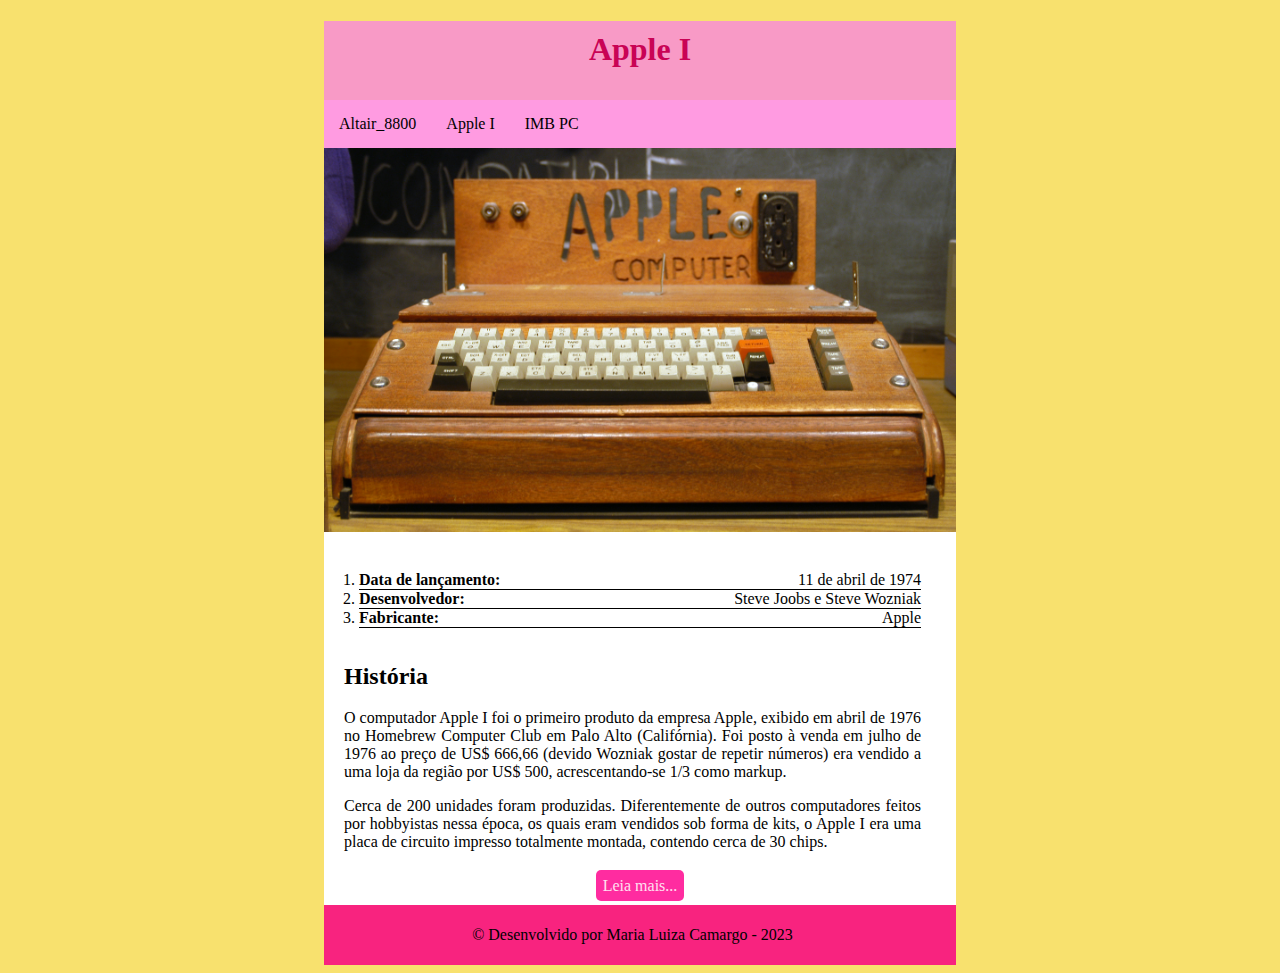
<file: Parada.05/index.html>
<!DOCTYPE html>

<html>

<head>
    <title>Apple I</title>
    <meta charset="utf-8">
    <link rel="stylesheet" href="css/estilo.css">
</head>

<body>
    <main>

        <header>
            <h1>Apple I</h1>
            <nav>
                <ul id="menu"> 
                    <li> <a href="">Altair_8800</a> </li>
                    <li> <a href="">Apple I</a> </li>
                    <li> <a href="">IMB PC</a> </li>
                </ul>
            </nav>
        </header>

        <article>
            <img src="img/Apple_I.jpg"  width="320">

            <ol>
                <li>
                    <b>Data de lançamento:</b>
                    <span>11 de abril de 1974</span>
                </li>

                <li>
                    <b>Desenvolvedor:</b>
                    <span>Steve Joobs e Steve Wozniak</span>
                </li>

                <li>
                    <b>Fabricante:</b>
                    <span>Apple</span>
                </li>

            </ol>

            <h2>História</h2>
            <p>
                O computador Apple I foi o primeiro produto da empresa Apple, exibido em abril de 1976 no Homebrew Computer Club em Palo Alto (Califórnia). Foi posto à venda em julho de 1976 ao preço de US$ 666,66 (devido Wozniak gostar de repetir números) era vendido a uma loja da região por US$ 500, acrescentando-se 1/3 como markup.
            </p>

            <p>
                Cerca de 200 unidades foram produzidas. Diferentemente de outros computadores feitos por hobbyistas nessa época, os quais eram vendidos sob forma de kits, o Apple I era uma placa de circuito impresso totalmente montada, contendo cerca de 30 chips.
            </p>

            <section>
                <a href="https://pt.wikipedia.org/wiki/Apple_I" target="_blank" id="btt" >Leia mais...</a>
            </section>

        </article>

        <footer>
            <p>&copy Desenvolvido por Maria Luiza Camargo - 2023 </p>
        </footer>


    </main>
</body>
</html>
</file>
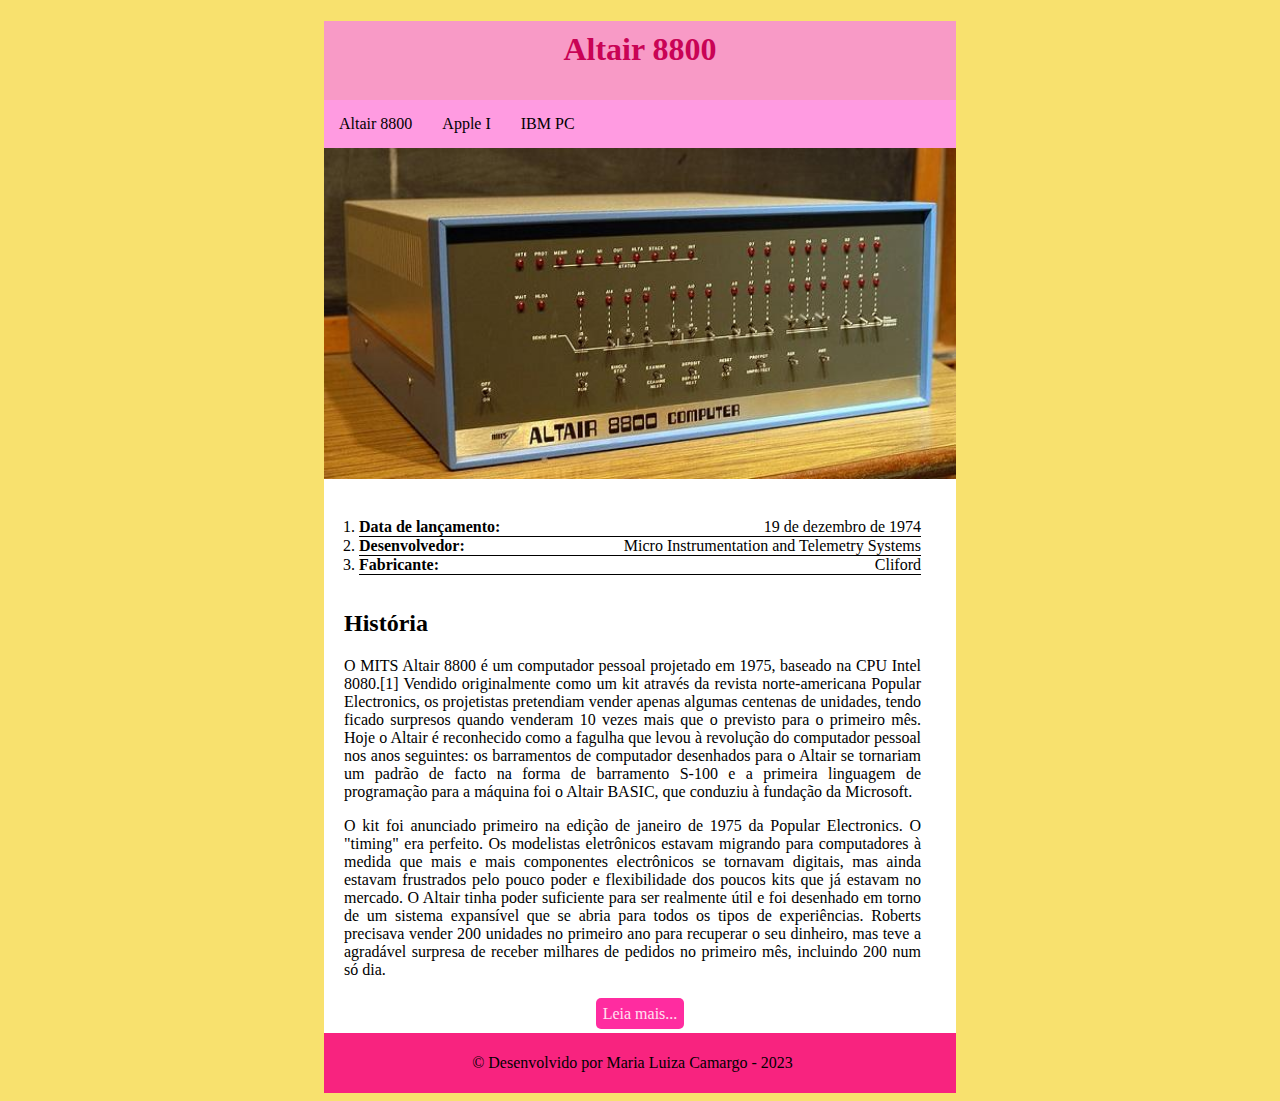
<file: Parada.05/altair.html>
<!DOCTYPE html>

<html>

    <head>
        <title>Altair 8800</title>
        <meta charset="utf-8">
        <link rel="stylesheet" href="css/estilo.css">
    </head>

    <body>
        <main>

            <header>
                <h1>Altair 8800</h1>
                <nav>
                    <ul id="menu">
                        <li> <a href="">Altair 8800</a> </li>
                        <li> <a href="">Apple I</a> </li>
                        <li> <a href="">IBM PC</a> </li>
                    </ul>
                </nav>
            </header>

            <article>
                <img src="img/altair-8800.jpg"  width="320">

                <ol>
                    <li>
                        <b>Data de lançamento:</b>
                        <span>19 de dezembro de 1974</span>
                    </li>
                    
                    <li>
                        <b>Desenvolvedor:</b>
                        <span>Micro Instrumentation and Telemetry Systems</span>
                    </li>
                    
                    <li>
                        <b>Fabricante:</b>
                        <span>Cliford</span>
                    </li>
                </ol>

                <h2>História</h2>
                <p>
                    O MITS Altair 8800 é um computador pessoal projetado em 1975, baseado na CPU Intel 8080.[1]

                Vendido originalmente como um kit através da revista norte-americana Popular Electronics, os projetistas pretendiam vender apenas algumas centenas de unidades, tendo ficado surpresos quando venderam 10 vezes mais que o previsto para o primeiro mês. Hoje o Altair é reconhecido como a fagulha que levou à revolução do computador pessoal nos anos seguintes: os barramentos de computador desenhados para o Altair se tornariam um padrão de facto na forma de barramento S-100 e a primeira linguagem de programação para a máquina foi o Altair BASIC, que conduziu à fundação da Microsoft.
                </p>

                <p>
                    O kit foi anunciado primeiro na edição de janeiro de 1975 da Popular Electronics. O "timing" era perfeito. Os modelistas eletrônicos estavam migrando para computadores à medida que mais e mais componentes electrônicos se tornavam digitais, mas ainda estavam frustrados pelo pouco poder e flexibilidade dos poucos kits que já estavam no mercado. O Altair tinha poder suficiente para ser realmente útil e foi desenhado em torno de um sistema expansível que se abria para todos os tipos de experiências. Roberts precisava vender 200 unidades no primeiro ano para recuperar o seu dinheiro, mas teve a agradável surpresa de receber milhares de pedidos no primeiro mês, incluindo 200 num só dia.
                </p>

                <section>
                    <a href="https://pt.wikipedia.org/wiki/Altair_8800" target="_blank" id="btt" >Leia mais...</a>
                </section>
                

            </article>

            <footer>
                <p> &copy Desenvolvido por Maria Luiza Camargo - 2023 </p>
            </footer>

        </main>
    </body>

</html>
</file>
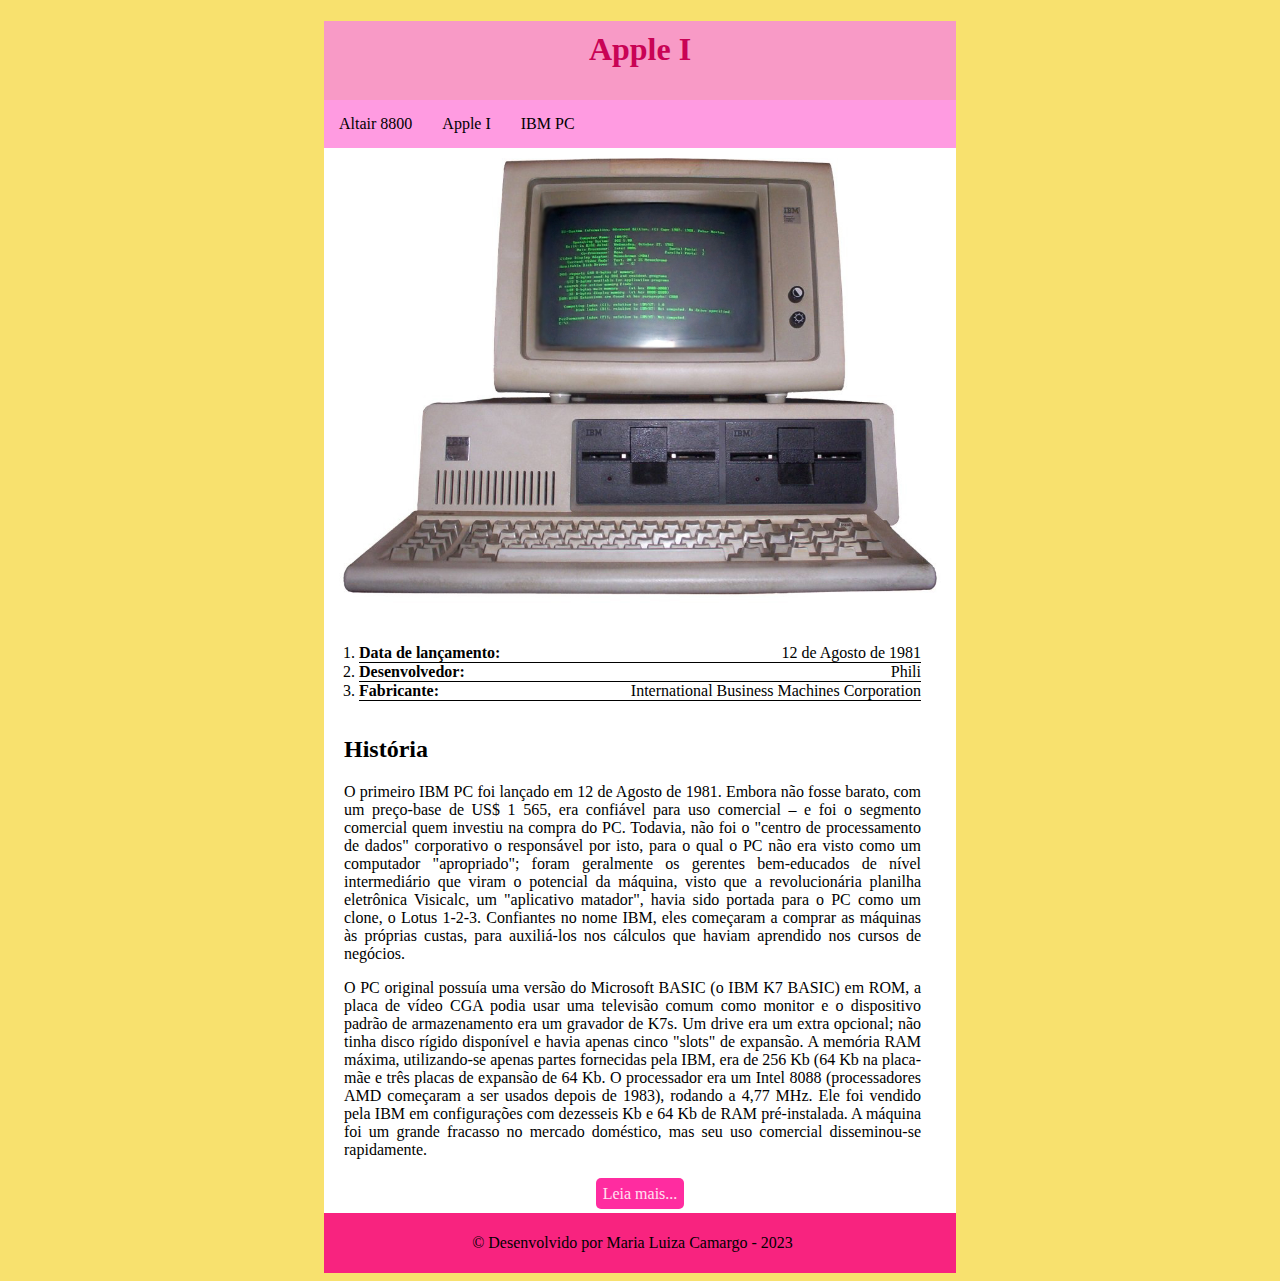
<file: Parada.05/ibm.html>
<!DOCTYPE html>

<html>

    <head>
        <title>IBM PC</title>
        <meta charset="utf-8">
        <link rel="stylesheet" href="css/estilo.css">
    </head>

    <body>
        <main>

            <header>
                <h1>Apple I</h1>
                <nav>
                    <ul id="menu">
                        <li> <a href="">Altair 8800</a> </li>
                        <li> <a href="">Apple I</a> </li>
                        <li> <a href="">IBM PC</a> </li>
                    </ul>
                </nav>
            </header>

            <article>
                <img src="img/IBM_PC.jpg" width="320">

                <ol>
                    <li>
                        <b>Data de lançamento:</b>
                        <span>12 de Agosto de 1981</span>
                    </li>
                    
                    <li>
                        <b>Desenvolvedor:</b>
                        <span>Phili</span>
                    </li>
                    
                    <li>
                        <b>Fabricante:</b>
                        <span>International Business Machines Corporation</span>
                    </li>
                </ol>

                <h2>História</h2>
                <p>
                    O primeiro IBM PC foi lançado em 12 de Agosto de 1981. Embora não fosse barato, com um preço-base de US$ 1 565, era confiável para uso comercial – e foi o segmento comercial quem investiu na compra do PC. Todavia, não foi o "centro de processamento de dados" corporativo o responsável por isto, para o qual o PC não era visto como um computador "apropriado"; foram geralmente os gerentes bem-educados de nível intermediário que viram o potencial da máquina, visto que a revolucionária planilha eletrônica Visicalc, um "aplicativo matador", havia sido portada para o PC como um clone, o Lotus 1-2-3. Confiantes no nome IBM, eles começaram a comprar as máquinas às próprias custas, para auxiliá-los nos cálculos que haviam aprendido nos cursos de negócios.
                </p>

                <p>
                    O PC original possuía uma versão do Microsoft BASIC (o IBM K7 BASIC) em ROM, a placa de vídeo CGA podia usar uma televisão comum como monitor e o dispositivo padrão de armazenamento era um gravador de K7s. Um drive era um extra opcional; não tinha disco rígido disponível e havia apenas cinco "slots" de expansão. A memória RAM máxima, utilizando-se apenas partes fornecidas pela IBM, era de 256 Kb (64 Kb na placa-mãe e três placas de expansão de 64 Kb. O processador era um Intel 8088 (processadores AMD começaram a ser usados depois de 1983), rodando a 4,77 MHz. Ele foi vendido pela IBM em configurações com dezesseis Kb e 64 Kb de RAM pré-instalada. A máquina foi um grande fracasso no mercado doméstico, mas seu uso comercial disseminou-se rapidamente.
                </p>

                <section>
                    <a href="https://pt.wikipedia.org/wiki/IBM_PC" target="_blank" id="btt" >Leia mais...</a>
                </section>
                

            </article>

            <footer>
                <p> &copy Desenvolvido por Maria Luiza Camargo - 2023 </p>
            </footer>

        </main>
    </body>

</html>
</file>
<file: Parada.05/css/estilo.css>
header {
    background-color: #f89ac6;
    margin: auto;
}

header h1{
    text-align: center;
    color: #c90355;
    padding: 10px;
}

#menu{
    background-color: #ff9be1;
    list-style-type: none;
    padding: 0px;
    margin: 0px;
    overflow: hidden;
}

#menu li{
    float: left;
}

#menu li a{
    display: block;
    text-align: center;
    padding: 15px;
    text-decoration: none;
    color: #000000;
    transition: 0.5s;
}

#menu li a:hover{
    transition: 0.5s;
    background-color: #f53ca8;
    color: #ffffff;
}

body{
    background-color: #f8e16e;
}

article{
    background-color: #ffffff;
    text-align: justify;
    margin: auto;
}

ol{
    padding: 0px;
    margin: 35px;
}

ol li span{
    float: right;
}

ol li{
    border-bottom: 1px solid #000000;
}

img{
    width: 100%;
}

h2, p{
    margin-left: 20px;
    margin-right: 35px;
}

section{
    text-align: center;
    padding: 10px;
}

#btt{
   text-decoration: none;
   background-color: #ff2ca0;
   color: #ffe0f1;
   border-radius: 5px;
   padding: 7px;
   transition: 0.5s; 
}

#btt:hover{
    transition: 0.5s;
    background-color: #f8237f;
}

footer{
    text-align: center;
    background-color: #f8237f;
    margin: auto;
    padding: 5px 0px 5px 0px;
}

header, article, footer{
    width: 50%;
}
</file>
